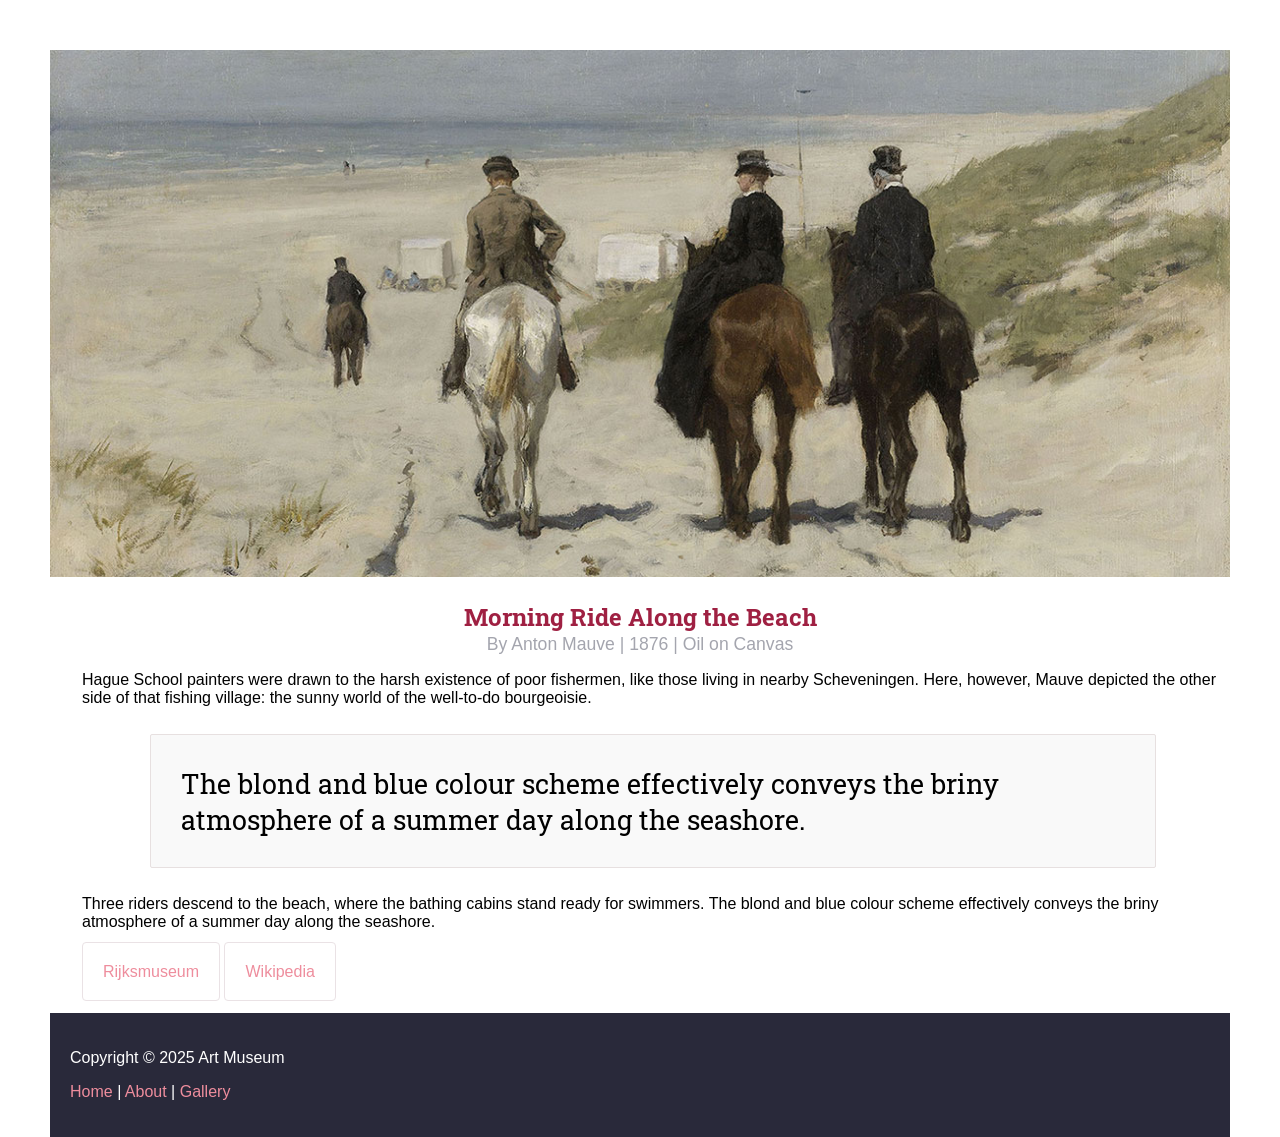
<file: index.html>
<!DOCTYPE html>
<html lang="en">
<head>
<meta charset="utf-8">
<title>Chapter 4</title>

 
<link href="styles.css" rel="stylesheet">
</head>
<body>

   <article>

        <img src="images/hero.jpg" alt="hero" class="hero"/>  
        <h1>Morning Ride Along the Beach</h1>
        <div id="details">By Anton Mauve | 1876 | Oil on Canvas</div>
        <p class="desc">
        Hague School painters were drawn to the harsh existence of poor fishermen, like those living in nearby Scheveningen. Here, however, Mauve depicted the other side of that fishing village: the sunny world of the well-to-do bourgeoisie.
        </p>
        <blockquote>The blond and blue colour scheme effectively conveys the briny atmosphere of a summer day along the seashore.</blockquote>
        <p class="desc">
        Three riders descend to the beach, where the bathing cabins stand ready for swimmers. The blond and blue colour scheme effectively conveys the briny atmosphere of a summer day along the seashore.
        </p>
        <div class="desc" id="buttons">
            <a href="http://hdl.handle.net/10934/RM0001.COLLECT.9020" class="btn">Rijksmuseum</a>
            <a href="https://commons.wikimedia.org/wiki/File:Anton_Mauve_-_Morgenrit_langs_het_strand.jpg" class="btn">Wikipedia</a>
        </div>
        <footer>  
                <p class="cpy">Copyright &copy; 2025 Art Museum</p>
                <p class="cpy">
                   <a href="#" class="flink">Home</a> | <a href="#" class="flink">About</a> | <a href="#" class="flink">Gallery</a>
                </p>
             </footer>
   </article>

   </body>
</html>
</file>
<file: styles.css>
@import url('https://fonts.googleapis.com/css2?family=Roboto+Slab:wght@100..900&display=swap');
body {
    margin: 50px 50px 0px 50px; 
        font-family: Arial, Helvetica, sans-serif;
}
img {
    width: 100%;
}
h1  {
    text-align: center;
    font-family: 'Courier New', Courier, monospace;
    font-weight: bold;
    color: #9f2042;        
    font-family: 'Roboto Slab';
    margin-bottom: 1px;
}
#details {
    
    text-align: center;
    color: #a4a5ae;
    font-size: 1.1em;
    font-family: Arial, Helvetica, sans-serif;

}
.desc {
     margin-left: 2em;
}
p {
    font-family: 'Arial', sans-serif;

}
blockquote {
    border: 1px solid rgb(231, 224, 224);
    padding: 30px;
    background-color: #f9f9f9;
    border-radius: 2px;
    margin-bottom: 1em;
    font-family: 'Roboto Slab', serif;
    width: 80%;
    font-size: 1.7em;
    margin-left: 100px;
    
}
#buttons {
    margin-top: 2em;
    margin-bottom  : 2em;
}
.btn {
    border-radius: 4px;
    border: 1px solid #eae2e5;
    padding: 20px;
    color: rgb(238, 141, 157);
    
}
a {
    text-decoration: none;
}
footer {
    padding: 20px ;
    background-color: #29293A;
}
.cpy {
    color: white;
}
.flink {
    color: rgb(238, 141, 157);
}
</file>
